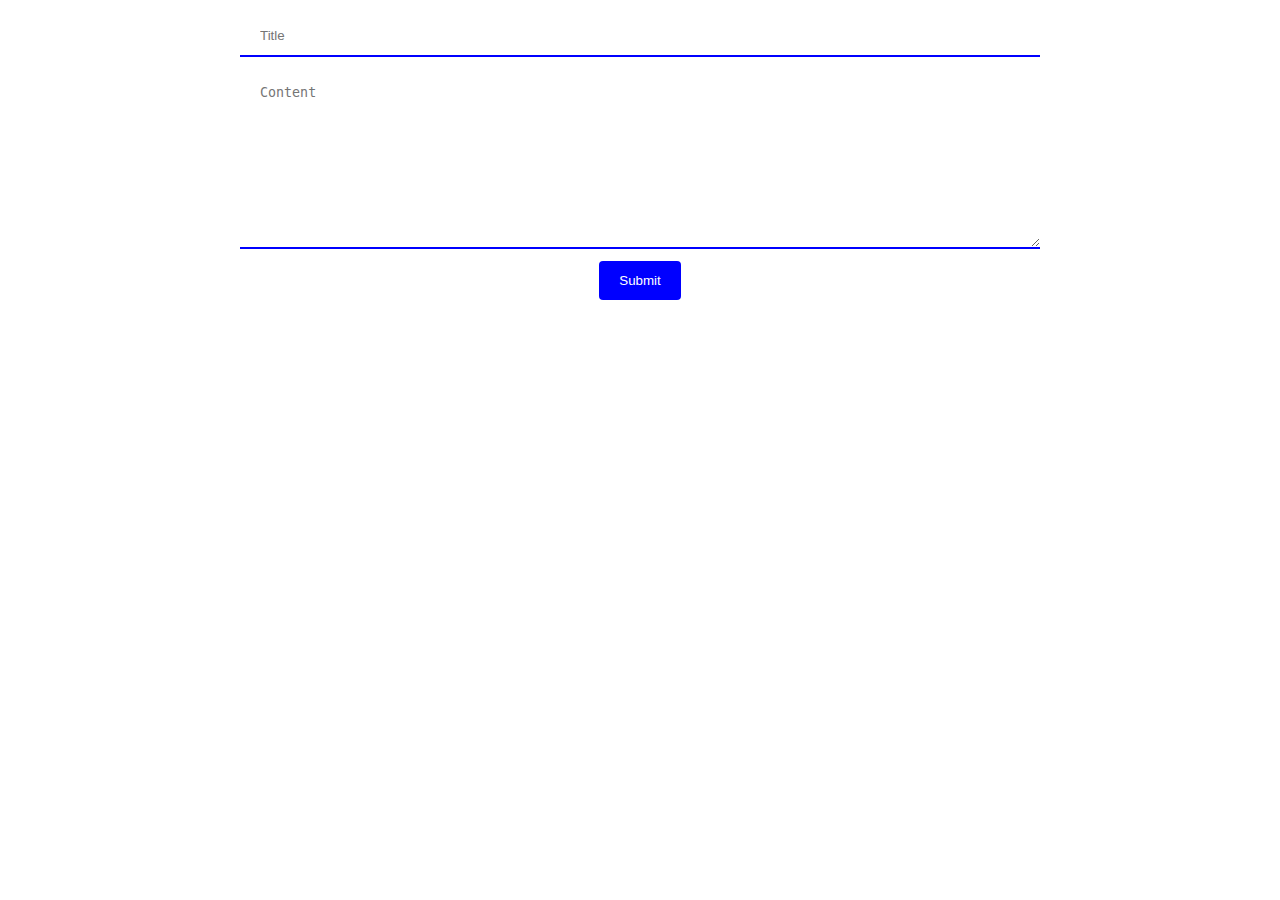
<file: website/pages/post.html>
<!DOCTYPE html>
<html lang="en">
<head>
    <meta charset="UTF-8">
    <meta http-equiv="X-UA-Compatible" content="IE=edge">
    <meta name="viewport" content="width=device-width, initial-scale=1.0">
    <link rel="stylesheet" href="../css/post.css">
    <title>Post</title>
</head>
<body>
    <form action="../php/make_post.php" method="post" class="container">
        <input type="text" name='header' placeholder="Title" required>
        <textarea name="body" required placeholder="Content" cols="30" rows="10"></textarea>
        <input type="submit" name="Make Post">
    </form>
</body>
</html>
</file>
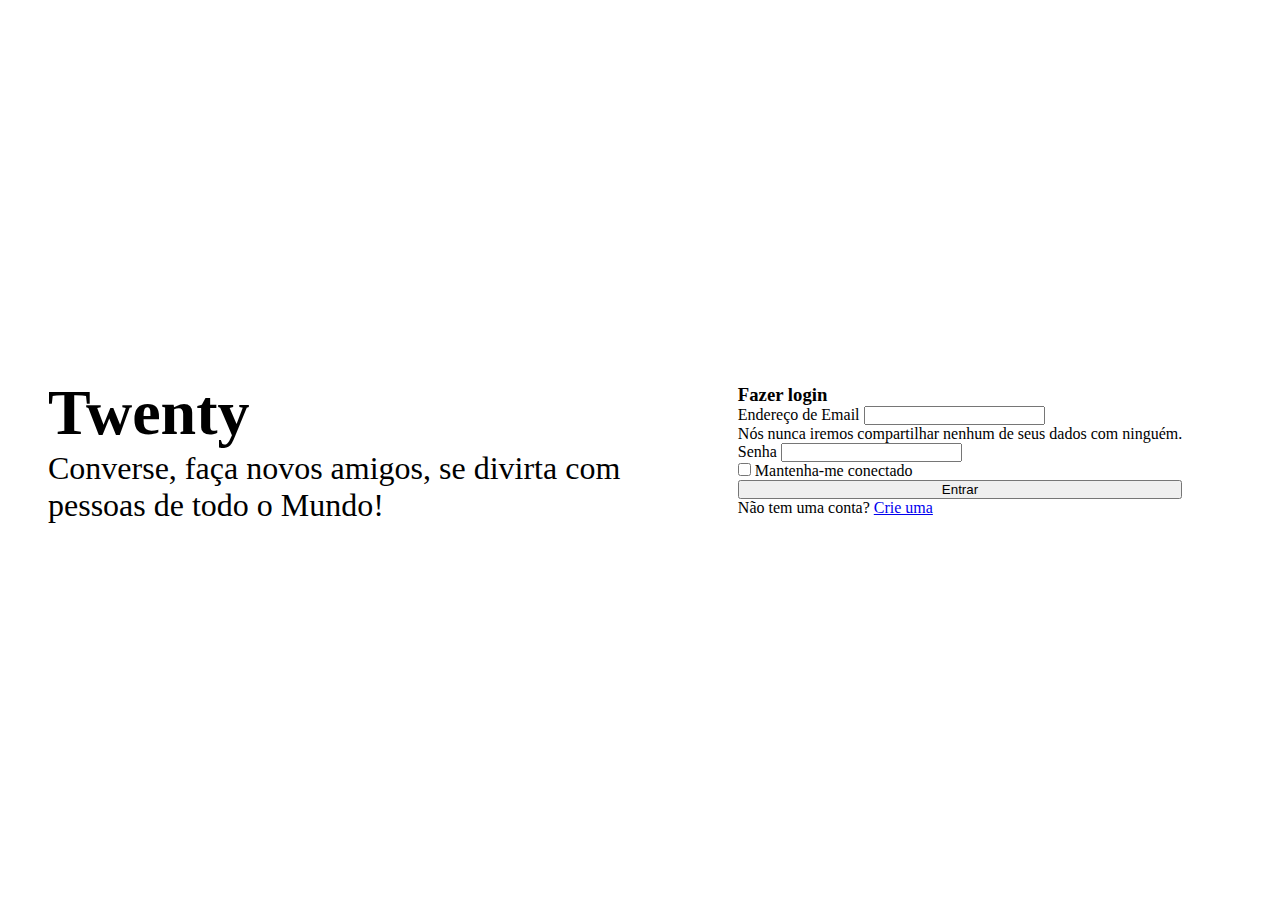
<file: website/pages/registro-login/login.html>
<!DOCTYPE html>
<html lang="pt-br">
<head>
    <meta charset="UTF-8">
    <meta http-equiv="X-UA-Compatible" content="IE=edge">
    <meta name="viewport" content="width=device-width, initial-scale=1.0">
    <title>Twenty</title>
    <!-- CSS BOOTSTRAP -->
    <link href="https://cdn.jsdelivr.net/npm/bootstrap@5.2.3/dist/css/bootstrap.min.css" rel="stylesheet" integrity="sha384-rbsA2VBKQhggwzxH7pPCaAqO46MgnOM80zW1RWuH61DGLwZJEdK2Kadq2F9CUG65" crossorigin="anonymous">

    <!-- JS BOOTSTRAP -->
    <script src="https://cdn.jsdelivr.net/npm/bootstrap@5.2.3/dist/js/bootstrap.bundle.min.js" integrity="sha384-kenU1KFdBIe4zVF0s0G1M5b4hcpxyD9F7jL+jjXkk+Q2h455rYXK/7HAuoJl+0I4" crossorigin="anonymous"></script>

    <!-- CSS LOCAL -->
    <link rel="stylesheet" href="../../css/login.css">

    <link rel="icon" href="../../assets/logo.png">

</head>
<body>
    <main>
        <div class="container-left">
            <div class="desc">
                <h1 class="text-primary" translate="no">Twenty</h1>
                <p class="text-secondary">
                    Converse, faça novos amigos, se divirta com pessoas de todo o Mundo!
                </p>
            </div>
        </div>
        <div class="container-right">
            <h1 class="responsive-title" >Twenty</h1>
            <div class="login">
                <h3>Fazer login</h3>
                    <form action="../../php/login.php" method="post">
                        <div class="mb-3">
                            <label for="exampleInputEmail1" class="form-label">Endereço de Email</label>
                            <input type="email" class="form-control" id="exampleInputEmail1" aria-describedby="emailHelp" name="email">
                            <div id="emailHelp" class="form-text">Nós nunca iremos compartilhar nenhum de seus dados com ninguém.</div>
                        </div>
                        <div class="mb-3">
                            <label for="exampleInputPassword1" class="form-label">Senha</label>
                            <input type="password" class="form-control" id="exampleInputPassword1" name="password">
                        </div>
                            <div class="mb-3 form-check">
                            <input type="checkbox" class="form-check-input" id="exampleCheck1" name="remember">
                            <label class="form-check-label" for="exampleCheck1">Mantenha-me conectado</label>
                        </div>
                        <div class="alert alert-danger" role="alert" id="error">
                            Senha ou Email incorretos
                        </div>
                        <button type="submit" class="btn btn-primary">Entrar</button>
                    </form>
                <p>Não tem uma conta? <a href="register.html" target="_blank">Crie uma</a></p>
            </div>
        </div>
    </main>

    <!-- JS LOCAL -->
    <script src="../../js/index.js"></script>
</body>
</html>
</file>
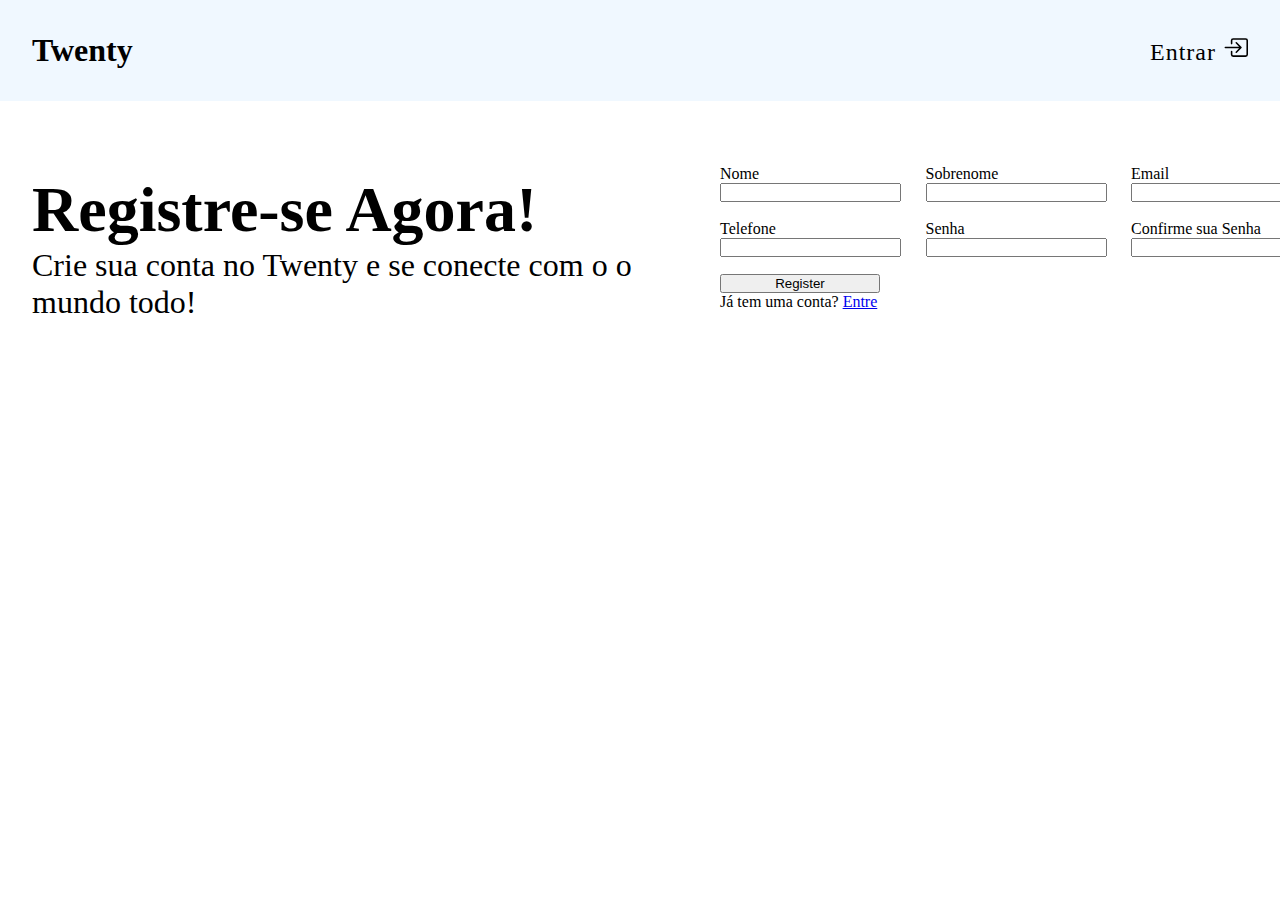
<file: website/pages/registro-login/register.html>
<!DOCTYPE html>
<html lang="pt-br">
<head>
    <meta charset="UTF-8">
    <meta http-equiv="X-UA-Compatible" content="IE=edge">
    <meta name="viewport" content="width=device-width, initial-scale=1.0">
    <title>Twenty Registro</title>

    <!-- CSS BOOTSTRAP -->
    <link href="https://cdn.jsdelivr.net/npm/bootstrap@5.2.3/dist/css/bootstrap.min.css" rel="stylesheet" integrity="sha384-rbsA2VBKQhggwzxH7pPCaAqO46MgnOM80zW1RWuH61DGLwZJEdK2Kadq2F9CUG65" crossorigin="anonymous">

    <!-- JS BOOTSTRAP -->
    <script src="https://cdn.jsdelivr.net/npm/bootstrap@5.2.3/dist/js/bootstrap.bundle.min.js" integrity="sha384-kenU1KFdBIe4zVF0s0G1M5b4hcpxyD9F7jL+jjXkk+Q2h455rYXK/7HAuoJl+0I4" crossorigin="anonymous"></script>

    <!-- CSS LOCAL -->
    <link rel="stylesheet" href="../../css/register.css">

    <script>
        function VerificarSenha()
        {
            var senha_incorreta = document.getElementById("error");
            var senha1 = document.getElementById("password").value;
            var senha2 = document.getElementById("confirm_password").value;
            if(senha1 != senha2)
            {
                senha_incorreta.style = "display: flex;";
            }
            else
            {
                senha_incorreta.style = "display: none;";
            }
        }
    </script>

</head>
<body>
    <header>
        <h1 class="text-primary" translate="no">Twenty</h1>
        <a href="login.html">Entrar <img src="../../assets/svg/box-arrow-in-right.svg" alt="" width="25rem"></a>
    </header>
    <main>
        <div class="title">
            <h1>Registre-se Agora!</h1>
            <p class="text-secondary">Crie sua conta no Twenty e se conecte com o o mundo todo!</p>
        </div>
        <div class="formulario">
            <form action="../../php/register.php" method="post">
                <div class="input-group">
                    <div class="input-area">
                        <label for="">Nome</label>
                        <input type="text" class="form-control" name="name" id="name" required maxlength="24">
                    </div>

                    <div class="input-area">
                        <label for="">Sobrenome</label>
                        <input type="text" class="form-control" name="surname" id="surname" required maxlength="24">
                    </div>

                    <div class="input-area">
                        <label for="">Email</label>
                        <input type="email" class="form-control" name="email" id="email" required maxlength="64">
                    </div>

                    <div class="input-area">
                        <label for="">Telefone</label>
                        <input type="tel" class="form-control" name="number" id="number">
                    </div>

                    <div class="input-area">
                        <label for="">Senha</label>
                        <input type="password" class="form-control" name="password" id="password" required maxlength="16">
                    </div>

                    <div class="input-area">
                        <label for="">Confirme sua Senha</label>
                        <input type="password" class="form-control" name="password" id="confirm_password" required maxlength="16" onchange="VerificarSenha()">
                    </div>
                    <div class="input-area">
                        <input type="submit" value="Register" class="btn btn-primary">
                        <p>Já tem uma conta? <a href="login.html">Entre</a></p>
                    </div>
                    <div class="alert alert-danger" id="error">As Senhas Não Correspondem</div>
                </div>   
            </form>
        </div>
    </main>

    <script src="../../js/register.js"></script>
</body>
</html>
</file>
<file: website/css/post.css>
body {
    font-family: Arial, sans-serif;
    background-color: white;
  }
  
  .container {
    max-width: 800px;
    margin: 0 auto;
    text-align: center;
  }
  
  h1 {
    color: blue;
  }
  
  input[type="text"], textarea {
    width: 100%;
    padding: 12px 20px;
    margin: 8px 0;
    box-sizing: border-box;
    border: none;
    border-bottom: 2px solid blue;
  }
  
  input[type="submit"] {
    background-color: blue;
    color: white;
    padding: 12px 20px;
    border: none;
    border-radius: 4px;
    cursor: pointer;
  }
  
  input[type="submit"]:hover {
    background-color: #45a049;
  }
</file>
<file: website/css/login.css>
*{
    margin: 0;
    padding: 0;
}

main{
    width: 100%;
    height: 100vh;
    display: flex;
    justify-content: center;
    align-items: center;
    justify-content: space-around;
}
/* ----------------------------------- */

.container-left{
    max-width: 50vw;
    height: 100vh;
    display: flex;
    justify-content: center;
    align-items: center;
    flex-direction: column;
    text-align: left;
    margin-left: 3rem;
}

.desc{
    align-items: left;
}

.desc h1{
    font-size: 4rem;
}

.desc p{
    font-size: 2rem;
}

/* ---------------------------------------------- */

.container-right{
    height: 100vh;
    display: flex;
    justify-content: center;
    align-items: center;
    flex-direction: column;
    text-align: left;
    min-width: 50vw;
}

form{
    display: flex;
    flex-direction: column;
}

#error{
    display: none;
}

.responsive-title{
    font-size: 
    4rem; 
    margin-bottom: 
    50px; 
    display: none;
}

/* responsivo */

@media screen and (max-width: 540px){
    .container-left{
        display: none;
    }
    main{
        width: 100%;
        height: 100vh;
        display: flex;
        justify-content: center;
        align-items: center;
    }

    .login{
        width: 70%;
    }

    .responsive-title{
        display: flex;
    }

}
</file>
<file: website/css/register.css>
*{
    padding: 0;
    margin: 0;
}

main{
    width: 100%;
    display: flex;
    justify-content: space-around;
    justify-content: center;
    align-items: center;
}

form{
    width: 100%;
    display: flex;
    justify-content: center;
    align-items: center;
    padding: 3rem;
}

.input-group{
    display: flex;
    flex-wrap: wrap;
    justify-content: space-between;
    padding: 1rem;
}

.input-area{
    display: flex;
    flex-direction: column;
    margin-bottom: 1.1rem;
    min-width: 10rem;
}

.formulario{
    width: 50%;
}

.title{
    width: 50%;
    margin-left: 2rem;
}

.title p{
    font-size: 2rem;
}

.title h1{
    font-size: 4rem;
}

header{
    display: flex;
    justify-content: space-between;
    padding: 2rem;
    align-items: center;
    background-color: aliceblue;
}

header a{
    text-decoration: none;
    color: black;
    letter-spacing: 1px;
    font-size: 1.5rem;
}

#error{
    display: none;
}
</file>
